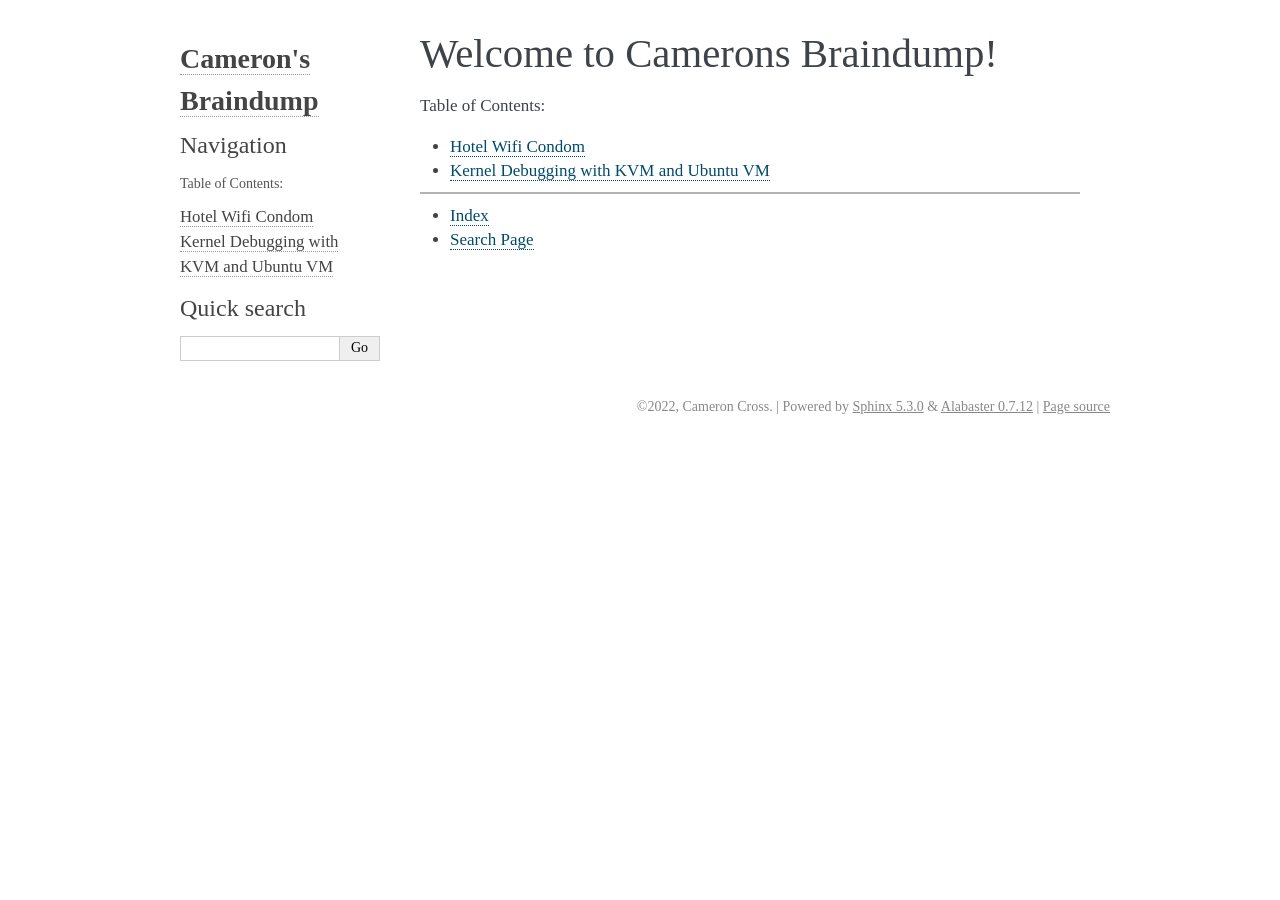
<file: index.html>
<!DOCTYPE html>

<html lang="en">
  <head>
    <meta charset="utf-8" />
    <meta name="viewport" content="width=device-width, initial-scale=1.0" /><meta name="generator" content="Docutils 0.19: https://docutils.sourceforge.io/" />

    <title>Welcome to Camerons Braindump! &#8212; Cameron&#39;s Braindump 1.0 documentation</title>
    <link rel="stylesheet" type="text/css" href="_static/pygments.css" />
    <link rel="stylesheet" type="text/css" href="_static/alabaster.css" />
    <script data-url_root="./" id="documentation_options" src="_static/documentation_options.js"></script>
    <script src="_static/jquery.js"></script>
    <script src="_static/underscore.js"></script>
    <script src="_static/_sphinx_javascript_frameworks_compat.js"></script>
    <script src="_static/doctools.js"></script>
    <script src="_static/sphinx_highlight.js"></script>
    <link rel="index" title="Index" href="genindex.html" />
    <link rel="search" title="Search" href="search.html" />
    <link rel="next" title="Hotel Wifi Condom" href="wifi-condom.html" />
   
  <link rel="stylesheet" href="_static/custom.css" type="text/css" />
  
  
  <meta name="viewport" content="width=device-width, initial-scale=0.9, maximum-scale=0.9" />

  </head><body>
  

    <div class="document">
      <div class="documentwrapper">
        <div class="bodywrapper">
          

          <div class="body" role="main">
            
  <section id="welcome-to-camerons-braindump">
<h1>Welcome to Camerons Braindump!<a class="headerlink" href="#welcome-to-camerons-braindump" title="Permalink to this heading">¶</a></h1>
<div class="toctree-wrapper compound">
<p class="caption" role="heading"><span class="caption-text">Table of Contents:</span></p>
<ul>
<li class="toctree-l1"><a class="reference internal" href="wifi-condom.html">Hotel Wifi Condom</a></li>
<li class="toctree-l1"><a class="reference internal" href="kernel-debugging.html">Kernel Debugging with KVM and Ubuntu VM</a></li>
</ul>
</div>
<hr class="docutils" />
<ul class="simple">
<li><p><a class="reference internal" href="genindex.html"><span class="std std-ref">Index</span></a></p></li>
<li><p><a class="reference internal" href="search.html"><span class="std std-ref">Search Page</span></a></p></li>
</ul>
</section>


          </div>
          
        </div>
      </div>
      <div class="sphinxsidebar" role="navigation" aria-label="main navigation">
        <div class="sphinxsidebarwrapper">
<h1 class="logo"><a href="#">Cameron's Braindump</a></h1>








<h3>Navigation</h3>
<p class="caption" role="heading"><span class="caption-text">Table of Contents:</span></p>
<ul>
<li class="toctree-l1"><a class="reference internal" href="wifi-condom.html">Hotel Wifi Condom</a></li>
<li class="toctree-l1"><a class="reference internal" href="kernel-debugging.html">Kernel Debugging with KVM and Ubuntu VM</a></li>
</ul>

<div class="relations">
<h3>Related Topics</h3>
<ul>
  <li><a href="#">Documentation overview</a><ul>
      <li>Next: <a href="wifi-condom.html" title="next chapter">Hotel Wifi Condom</a></li>
  </ul></li>
</ul>
</div>
<div id="searchbox" style="display: none" role="search">
  <h3 id="searchlabel">Quick search</h3>
    <div class="searchformwrapper">
    <form class="search" action="search.html" method="get">
      <input type="text" name="q" aria-labelledby="searchlabel" autocomplete="off" autocorrect="off" autocapitalize="off" spellcheck="false"/>
      <input type="submit" value="Go" />
    </form>
    </div>
</div>
<script>document.getElementById('searchbox').style.display = "block"</script>








        </div>
      </div>
      <div class="clearer"></div>
    </div>
    <div class="footer">
      &copy;2022, Cameron Cross.
      
      |
      Powered by <a href="http://sphinx-doc.org/">Sphinx 5.3.0</a>
      &amp; <a href="https://github.com/bitprophet/alabaster">Alabaster 0.7.12</a>
      
      |
      <a href="_sources/index.rst.txt"
          rel="nofollow">Page source</a>
    </div>

    

    
  </body>
</html>
</file>
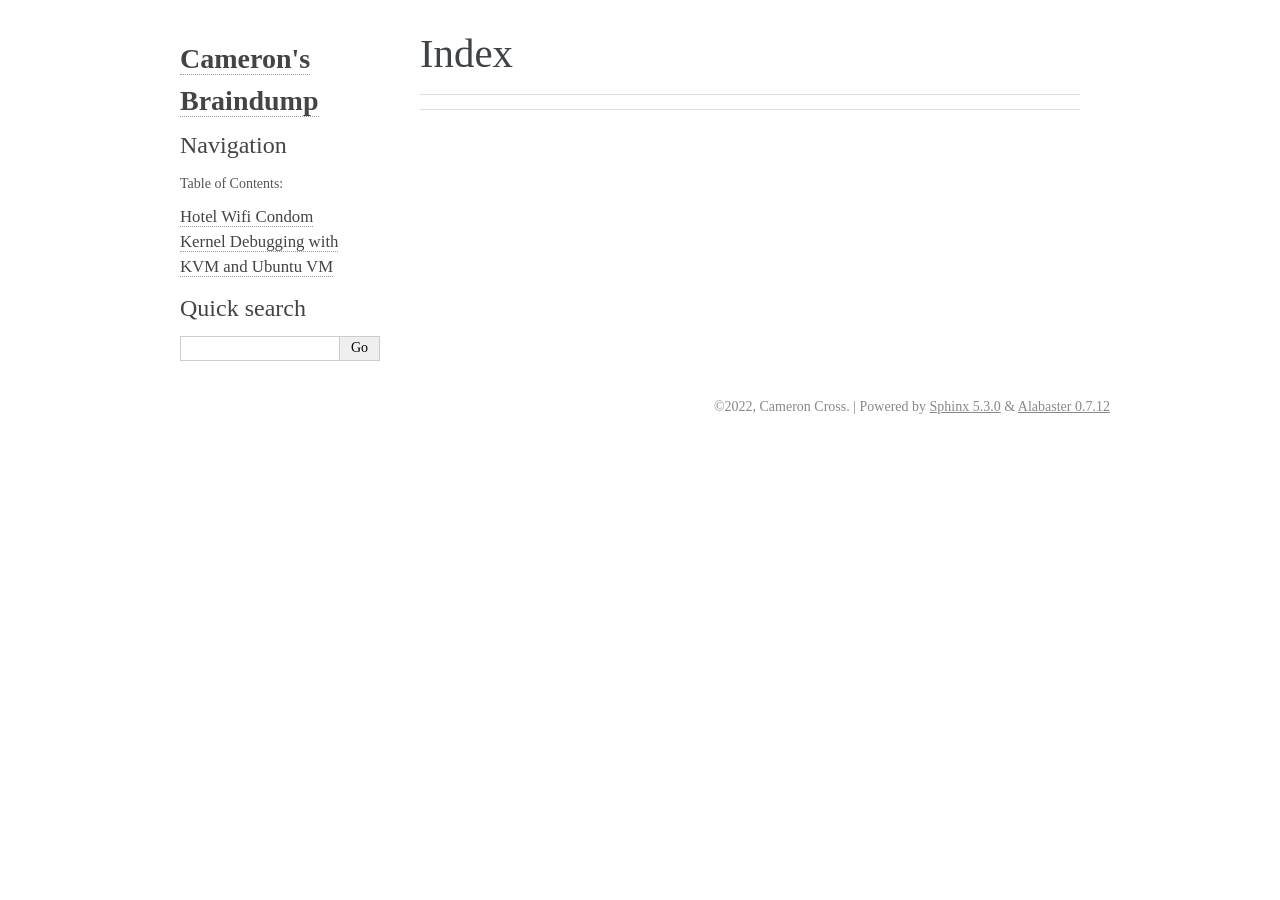
<file: genindex.html>
<!DOCTYPE html>

<html lang="en">
  <head>
    <meta charset="utf-8" />
    <meta name="viewport" content="width=device-width, initial-scale=1.0" />
    <title>Index &#8212; Cameron&#39;s Braindump 1.0 documentation</title>
    <link rel="stylesheet" type="text/css" href="_static/pygments.css" />
    <link rel="stylesheet" type="text/css" href="_static/alabaster.css" />
    <script data-url_root="./" id="documentation_options" src="_static/documentation_options.js"></script>
    <script src="_static/jquery.js"></script>
    <script src="_static/underscore.js"></script>
    <script src="_static/_sphinx_javascript_frameworks_compat.js"></script>
    <script src="_static/doctools.js"></script>
    <script src="_static/sphinx_highlight.js"></script>
    <link rel="index" title="Index" href="#" />
    <link rel="search" title="Search" href="search.html" />
   
  <link rel="stylesheet" href="_static/custom.css" type="text/css" />
  
  
  <meta name="viewport" content="width=device-width, initial-scale=0.9, maximum-scale=0.9" />

  </head><body>
  

    <div class="document">
      <div class="documentwrapper">
        <div class="bodywrapper">
          

          <div class="body" role="main">
            

<h1 id="index">Index</h1>

<div class="genindex-jumpbox">
 
</div>


          </div>
          
        </div>
      </div>
      <div class="sphinxsidebar" role="navigation" aria-label="main navigation">
        <div class="sphinxsidebarwrapper">
<h1 class="logo"><a href="index.html">Cameron's Braindump</a></h1>








<h3>Navigation</h3>
<p class="caption" role="heading"><span class="caption-text">Table of Contents:</span></p>
<ul>
<li class="toctree-l1"><a class="reference internal" href="wifi-condom.html">Hotel Wifi Condom</a></li>
<li class="toctree-l1"><a class="reference internal" href="kernel-debugging.html">Kernel Debugging with KVM and Ubuntu VM</a></li>
</ul>

<div class="relations">
<h3>Related Topics</h3>
<ul>
  <li><a href="index.html">Documentation overview</a><ul>
  </ul></li>
</ul>
</div>
<div id="searchbox" style="display: none" role="search">
  <h3 id="searchlabel">Quick search</h3>
    <div class="searchformwrapper">
    <form class="search" action="search.html" method="get">
      <input type="text" name="q" aria-labelledby="searchlabel" autocomplete="off" autocorrect="off" autocapitalize="off" spellcheck="false"/>
      <input type="submit" value="Go" />
    </form>
    </div>
</div>
<script>document.getElementById('searchbox').style.display = "block"</script>








        </div>
      </div>
      <div class="clearer"></div>
    </div>
    <div class="footer">
      &copy;2022, Cameron Cross.
      
      |
      Powered by <a href="http://sphinx-doc.org/">Sphinx 5.3.0</a>
      &amp; <a href="https://github.com/bitprophet/alabaster">Alabaster 0.7.12</a>
      
    </div>

    

    
  </body>
</html>
</file>
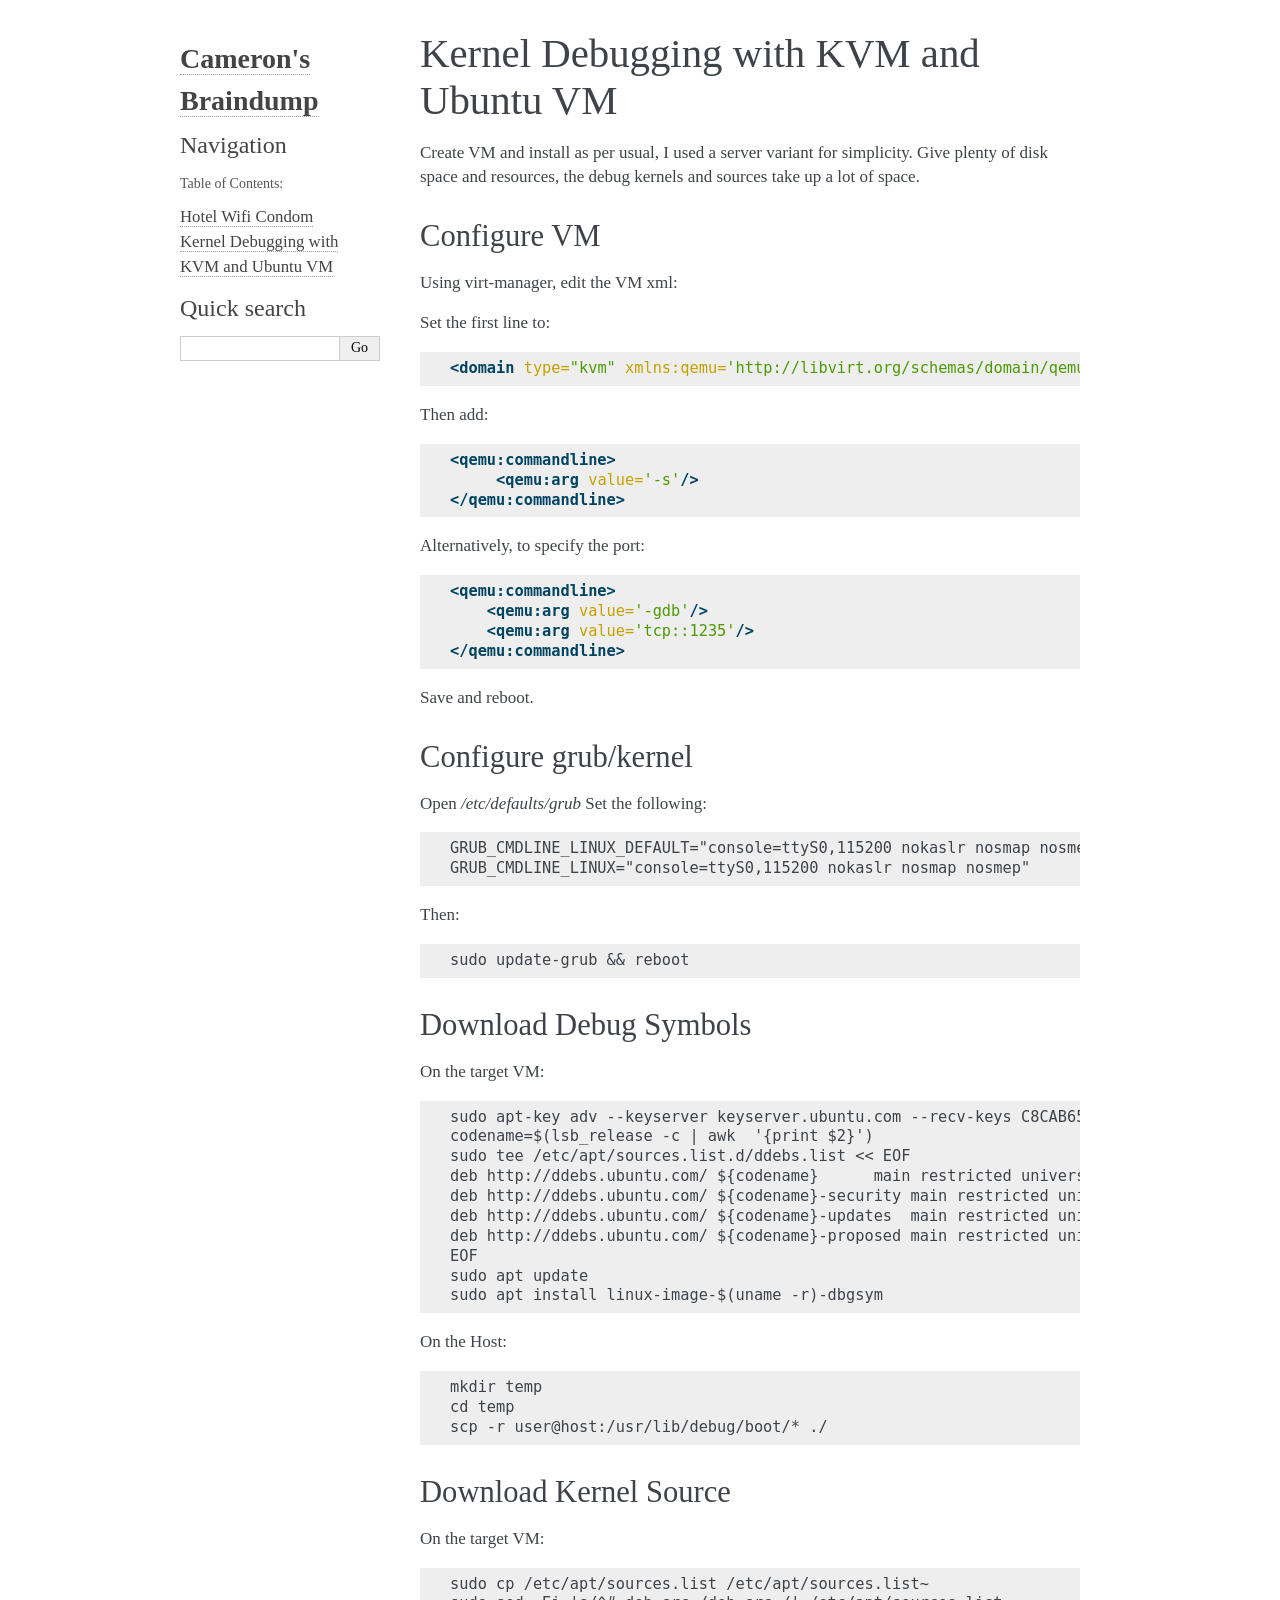
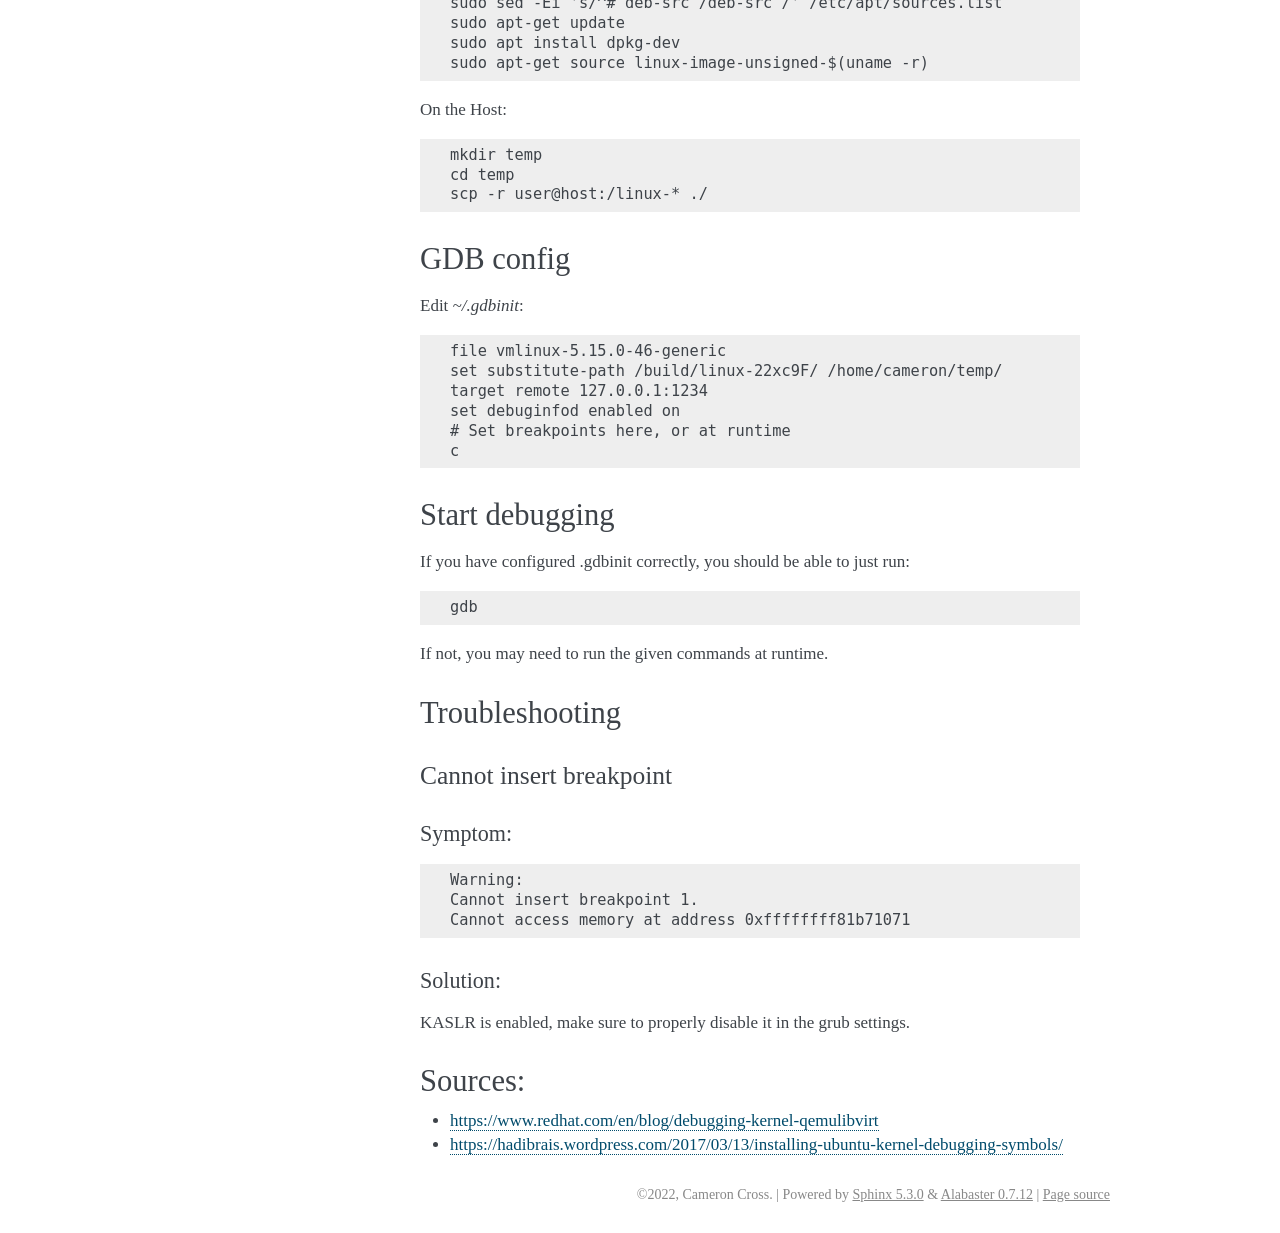
<file: kernel-debugging.html>
<!DOCTYPE html>

<html lang="en">
  <head>
    <meta charset="utf-8" />
    <meta name="viewport" content="width=device-width, initial-scale=1.0" /><meta name="generator" content="Docutils 0.19: https://docutils.sourceforge.io/" />

    <title>Kernel Debugging with KVM and Ubuntu VM &#8212; Cameron&#39;s Braindump 1.0 documentation</title>
    <link rel="stylesheet" type="text/css" href="_static/pygments.css" />
    <link rel="stylesheet" type="text/css" href="_static/alabaster.css" />
    <script data-url_root="./" id="documentation_options" src="_static/documentation_options.js"></script>
    <script src="_static/jquery.js"></script>
    <script src="_static/underscore.js"></script>
    <script src="_static/_sphinx_javascript_frameworks_compat.js"></script>
    <script src="_static/doctools.js"></script>
    <script src="_static/sphinx_highlight.js"></script>
    <link rel="index" title="Index" href="genindex.html" />
    <link rel="search" title="Search" href="search.html" />
    <link rel="prev" title="Hotel Wifi Condom" href="wifi-condom.html" />
   
  <link rel="stylesheet" href="_static/custom.css" type="text/css" />
  
  
  <meta name="viewport" content="width=device-width, initial-scale=0.9, maximum-scale=0.9" />

  </head><body>
  

    <div class="document">
      <div class="documentwrapper">
        <div class="bodywrapper">
          

          <div class="body" role="main">
            
  <section id="kernel-debugging-with-kvm-and-ubuntu-vm">
<h1>Kernel Debugging with KVM and Ubuntu VM<a class="headerlink" href="#kernel-debugging-with-kvm-and-ubuntu-vm" title="Permalink to this heading">¶</a></h1>
<p>Create VM and install as per usual, I used a server variant for simplicity.
Give plenty of disk space and resources, the debug kernels and sources take up a lot of space.</p>
<section id="configure-vm">
<h2>Configure VM<a class="headerlink" href="#configure-vm" title="Permalink to this heading">¶</a></h2>
<p>Using virt-manager, edit the VM xml:</p>
<p>Set the first line to:</p>
<div class="highlight-xml notranslate"><div class="highlight"><pre><span></span><span class="nt">&lt;domain</span> <span class="na">type=</span><span class="s">&quot;kvm&quot;</span> <span class="na">xmlns:qemu=</span><span class="s">&#39;http://libvirt.org/schemas/domain/qemu/1.0&#39;</span><span class="nt">&gt;</span>
</pre></div>
</div>
<p>Then add:</p>
<div class="highlight-xml notranslate"><div class="highlight"><pre><span></span><span class="nt">&lt;qemu:commandline&gt;</span>
     <span class="nt">&lt;qemu:arg</span> <span class="na">value=</span><span class="s">&#39;-s&#39;</span><span class="nt">/&gt;</span>
<span class="nt">&lt;/qemu:commandline&gt;</span>
</pre></div>
</div>
<p>Alternatively, to specify the port:</p>
<div class="highlight-xml notranslate"><div class="highlight"><pre><span></span><span class="nt">&lt;qemu:commandline&gt;</span>
    <span class="nt">&lt;qemu:arg</span> <span class="na">value=</span><span class="s">&#39;-gdb&#39;</span><span class="nt">/&gt;</span>
    <span class="nt">&lt;qemu:arg</span> <span class="na">value=</span><span class="s">&#39;tcp::1235&#39;</span><span class="nt">/&gt;</span>
<span class="nt">&lt;/qemu:commandline&gt;</span>
</pre></div>
</div>
<p>Save and reboot.</p>
</section>
<section id="configure-grub-kernel">
<h2>Configure grub/kernel<a class="headerlink" href="#configure-grub-kernel" title="Permalink to this heading">¶</a></h2>
<p>Open <cite>/etc/defaults/grub</cite>
Set the following:</p>
<div class="highlight-none notranslate"><div class="highlight"><pre><span></span>GRUB_CMDLINE_LINUX_DEFAULT=&quot;console=ttyS0,115200 nokaslr nosmap nosmep&quot;
GRUB_CMDLINE_LINUX=&quot;console=ttyS0,115200 nokaslr nosmap nosmep&quot;
</pre></div>
</div>
<p>Then:</p>
<div class="highlight-none notranslate"><div class="highlight"><pre><span></span>sudo update-grub &amp;&amp; reboot
</pre></div>
</div>
</section>
<section id="download-debug-symbols">
<h2>Download Debug Symbols<a class="headerlink" href="#download-debug-symbols" title="Permalink to this heading">¶</a></h2>
<p>On the target VM:</p>
<div class="highlight-none notranslate"><div class="highlight"><pre><span></span>sudo apt-key adv --keyserver keyserver.ubuntu.com --recv-keys C8CAB6595FDFF622
codename=$(lsb_release -c | awk  &#39;{print $2}&#39;)
sudo tee /etc/apt/sources.list.d/ddebs.list &lt;&lt; EOF
deb http://ddebs.ubuntu.com/ ${codename}      main restricted universe multiverse
deb http://ddebs.ubuntu.com/ ${codename}-security main restricted universe multiverse
deb http://ddebs.ubuntu.com/ ${codename}-updates  main restricted universe multiverse
deb http://ddebs.ubuntu.com/ ${codename}-proposed main restricted universe multiverse
EOF
sudo apt update
sudo apt install linux-image-$(uname -r)-dbgsym
</pre></div>
</div>
<p>On the Host:</p>
<div class="highlight-none notranslate"><div class="highlight"><pre><span></span>mkdir temp
cd temp
scp -r user@host:/usr/lib/debug/boot/* ./
</pre></div>
</div>
</section>
<section id="download-kernel-source">
<h2>Download Kernel Source<a class="headerlink" href="#download-kernel-source" title="Permalink to this heading">¶</a></h2>
<p>On the target VM:</p>
<div class="highlight-none notranslate"><div class="highlight"><pre><span></span>sudo cp /etc/apt/sources.list /etc/apt/sources.list~
sudo sed -Ei &#39;s/^# deb-src /deb-src /&#39; /etc/apt/sources.list
sudo apt-get update
sudo apt install dpkg-dev
sudo apt-get source linux-image-unsigned-$(uname -r)
</pre></div>
</div>
<p>On the Host:</p>
<div class="highlight-none notranslate"><div class="highlight"><pre><span></span>mkdir temp
cd temp
scp -r user@host:/linux-* ./
</pre></div>
</div>
</section>
<section id="gdb-config">
<h2>GDB config<a class="headerlink" href="#gdb-config" title="Permalink to this heading">¶</a></h2>
<p>Edit <cite>~/.gdbinit</cite>:</p>
<div class="highlight-none notranslate"><div class="highlight"><pre><span></span>file vmlinux-5.15.0-46-generic
set substitute-path /build/linux-22xc9F/ /home/cameron/temp/
target remote 127.0.0.1:1234
set debuginfod enabled on
# Set breakpoints here, or at runtime
c
</pre></div>
</div>
</section>
<section id="start-debugging">
<h2>Start debugging<a class="headerlink" href="#start-debugging" title="Permalink to this heading">¶</a></h2>
<p>If you have configured .gdbinit correctly, you should be able to just run:</p>
<div class="highlight-none notranslate"><div class="highlight"><pre><span></span>gdb
</pre></div>
</div>
<p>If not, you may need to run the given commands at runtime.</p>
</section>
<section id="troubleshooting">
<h2>Troubleshooting<a class="headerlink" href="#troubleshooting" title="Permalink to this heading">¶</a></h2>
<section id="cannot-insert-breakpoint">
<h3>Cannot insert breakpoint<a class="headerlink" href="#cannot-insert-breakpoint" title="Permalink to this heading">¶</a></h3>
<section id="symptom">
<h4>Symptom:<a class="headerlink" href="#symptom" title="Permalink to this heading">¶</a></h4>
<div class="highlight-none notranslate"><div class="highlight"><pre><span></span>Warning:
Cannot insert breakpoint 1.
Cannot access memory at address 0xffffffff81b71071
</pre></div>
</div>
</section>
<section id="solution">
<h4>Solution:<a class="headerlink" href="#solution" title="Permalink to this heading">¶</a></h4>
<p>KASLR is enabled, make sure to properly disable it in the grub settings.</p>
</section>
</section>
</section>
<section id="sources">
<h2>Sources:<a class="headerlink" href="#sources" title="Permalink to this heading">¶</a></h2>
<ul class="simple">
<li><p><a class="reference external" href="https://www.redhat.com/en/blog/debugging-kernel-qemulibvirt">https://www.redhat.com/en/blog/debugging-kernel-qemulibvirt</a></p></li>
<li><p><a class="reference external" href="https://hadibrais.wordpress.com/2017/03/13/installing-ubuntu-kernel-debugging-symbols/">https://hadibrais.wordpress.com/2017/03/13/installing-ubuntu-kernel-debugging-symbols/</a></p></li>
</ul>
</section>
</section>


          </div>
          
        </div>
      </div>
      <div class="sphinxsidebar" role="navigation" aria-label="main navigation">
        <div class="sphinxsidebarwrapper">
<h1 class="logo"><a href="index.html">Cameron's Braindump</a></h1>








<h3>Navigation</h3>
<p class="caption" role="heading"><span class="caption-text">Table of Contents:</span></p>
<ul class="current">
<li class="toctree-l1"><a class="reference internal" href="wifi-condom.html">Hotel Wifi Condom</a></li>
<li class="toctree-l1 current"><a class="current reference internal" href="#">Kernel Debugging with KVM and Ubuntu VM</a></li>
</ul>

<div class="relations">
<h3>Related Topics</h3>
<ul>
  <li><a href="index.html">Documentation overview</a><ul>
      <li>Previous: <a href="wifi-condom.html" title="previous chapter">Hotel Wifi Condom</a></li>
  </ul></li>
</ul>
</div>
<div id="searchbox" style="display: none" role="search">
  <h3 id="searchlabel">Quick search</h3>
    <div class="searchformwrapper">
    <form class="search" action="search.html" method="get">
      <input type="text" name="q" aria-labelledby="searchlabel" autocomplete="off" autocorrect="off" autocapitalize="off" spellcheck="false"/>
      <input type="submit" value="Go" />
    </form>
    </div>
</div>
<script>document.getElementById('searchbox').style.display = "block"</script>








        </div>
      </div>
      <div class="clearer"></div>
    </div>
    <div class="footer">
      &copy;2022, Cameron Cross.
      
      |
      Powered by <a href="http://sphinx-doc.org/">Sphinx 5.3.0</a>
      &amp; <a href="https://github.com/bitprophet/alabaster">Alabaster 0.7.12</a>
      
      |
      <a href="_sources/kernel-debugging.rst.txt"
          rel="nofollow">Page source</a>
    </div>

    

    
  </body>
</html>
</file>
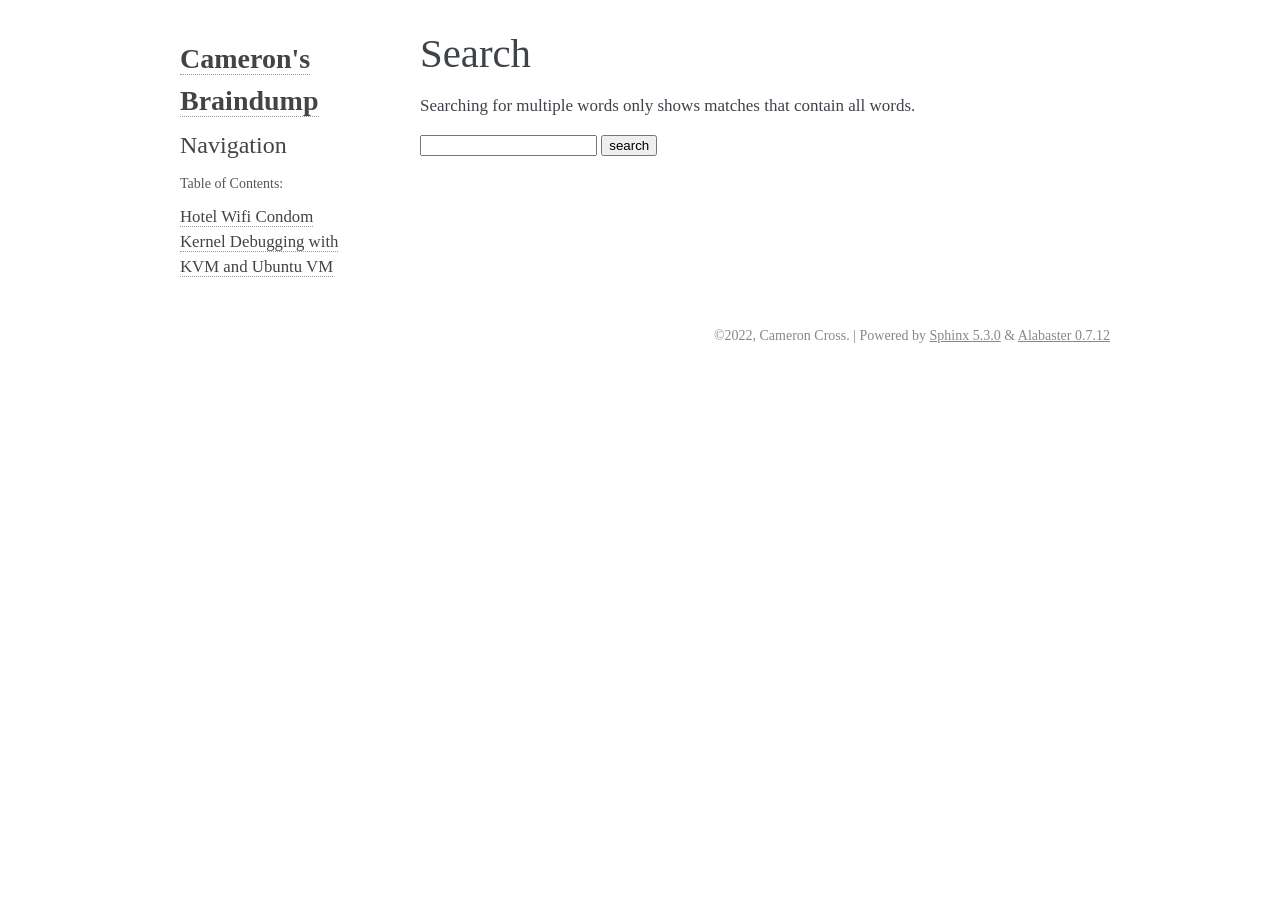
<file: search.html>
<!DOCTYPE html>

<html lang="en">
  <head>
    <meta charset="utf-8" />
    <meta name="viewport" content="width=device-width, initial-scale=1.0" />
    <title>Search &#8212; Cameron&#39;s Braindump 1.0 documentation</title>
    <link rel="stylesheet" type="text/css" href="_static/pygments.css" />
    <link rel="stylesheet" type="text/css" href="_static/alabaster.css" />
    
    <script data-url_root="./" id="documentation_options" src="_static/documentation_options.js"></script>
    <script src="_static/jquery.js"></script>
    <script src="_static/underscore.js"></script>
    <script src="_static/_sphinx_javascript_frameworks_compat.js"></script>
    <script src="_static/doctools.js"></script>
    <script src="_static/sphinx_highlight.js"></script>
    <script src="_static/searchtools.js"></script>
    <script src="_static/language_data.js"></script>
    <link rel="index" title="Index" href="genindex.html" />
    <link rel="search" title="Search" href="#" />
  <script src="searchindex.js" defer></script>
  
   
  <link rel="stylesheet" href="_static/custom.css" type="text/css" />
  
  
  <meta name="viewport" content="width=device-width, initial-scale=0.9, maximum-scale=0.9" />


  </head><body>
  

    <div class="document">
      <div class="documentwrapper">
        <div class="bodywrapper">
          

          <div class="body" role="main">
            
  <h1 id="search-documentation">Search</h1>
  
  <noscript>
  <div class="admonition warning">
  <p>
    Please activate JavaScript to enable the search
    functionality.
  </p>
  </div>
  </noscript>
  
  
  <p>
    Searching for multiple words only shows matches that contain
    all words.
  </p>
  
  
  <form action="" method="get">
    <input type="text" name="q" aria-labelledby="search-documentation" value="" autocomplete="off" autocorrect="off" autocapitalize="off" spellcheck="false"/>
    <input type="submit" value="search" />
    <span id="search-progress" style="padding-left: 10px"></span>
  </form>
  
  
  
  <div id="search-results">
  
  </div>
  

          </div>
          
        </div>
      </div>
      <div class="sphinxsidebar" role="navigation" aria-label="main navigation">
        <div class="sphinxsidebarwrapper">
<h1 class="logo"><a href="index.html">Cameron's Braindump</a></h1>








<h3>Navigation</h3>
<p class="caption" role="heading"><span class="caption-text">Table of Contents:</span></p>
<ul>
<li class="toctree-l1"><a class="reference internal" href="wifi-condom.html">Hotel Wifi Condom</a></li>
<li class="toctree-l1"><a class="reference internal" href="kernel-debugging.html">Kernel Debugging with KVM and Ubuntu VM</a></li>
</ul>

<div class="relations">
<h3>Related Topics</h3>
<ul>
  <li><a href="index.html">Documentation overview</a><ul>
  </ul></li>
</ul>
</div>








        </div>
      </div>
      <div class="clearer"></div>
    </div>
    <div class="footer">
      &copy;2022, Cameron Cross.
      
      |
      Powered by <a href="http://sphinx-doc.org/">Sphinx 5.3.0</a>
      &amp; <a href="https://github.com/bitprophet/alabaster">Alabaster 0.7.12</a>
      
    </div>

    

    
  </body>
</html>
</file>
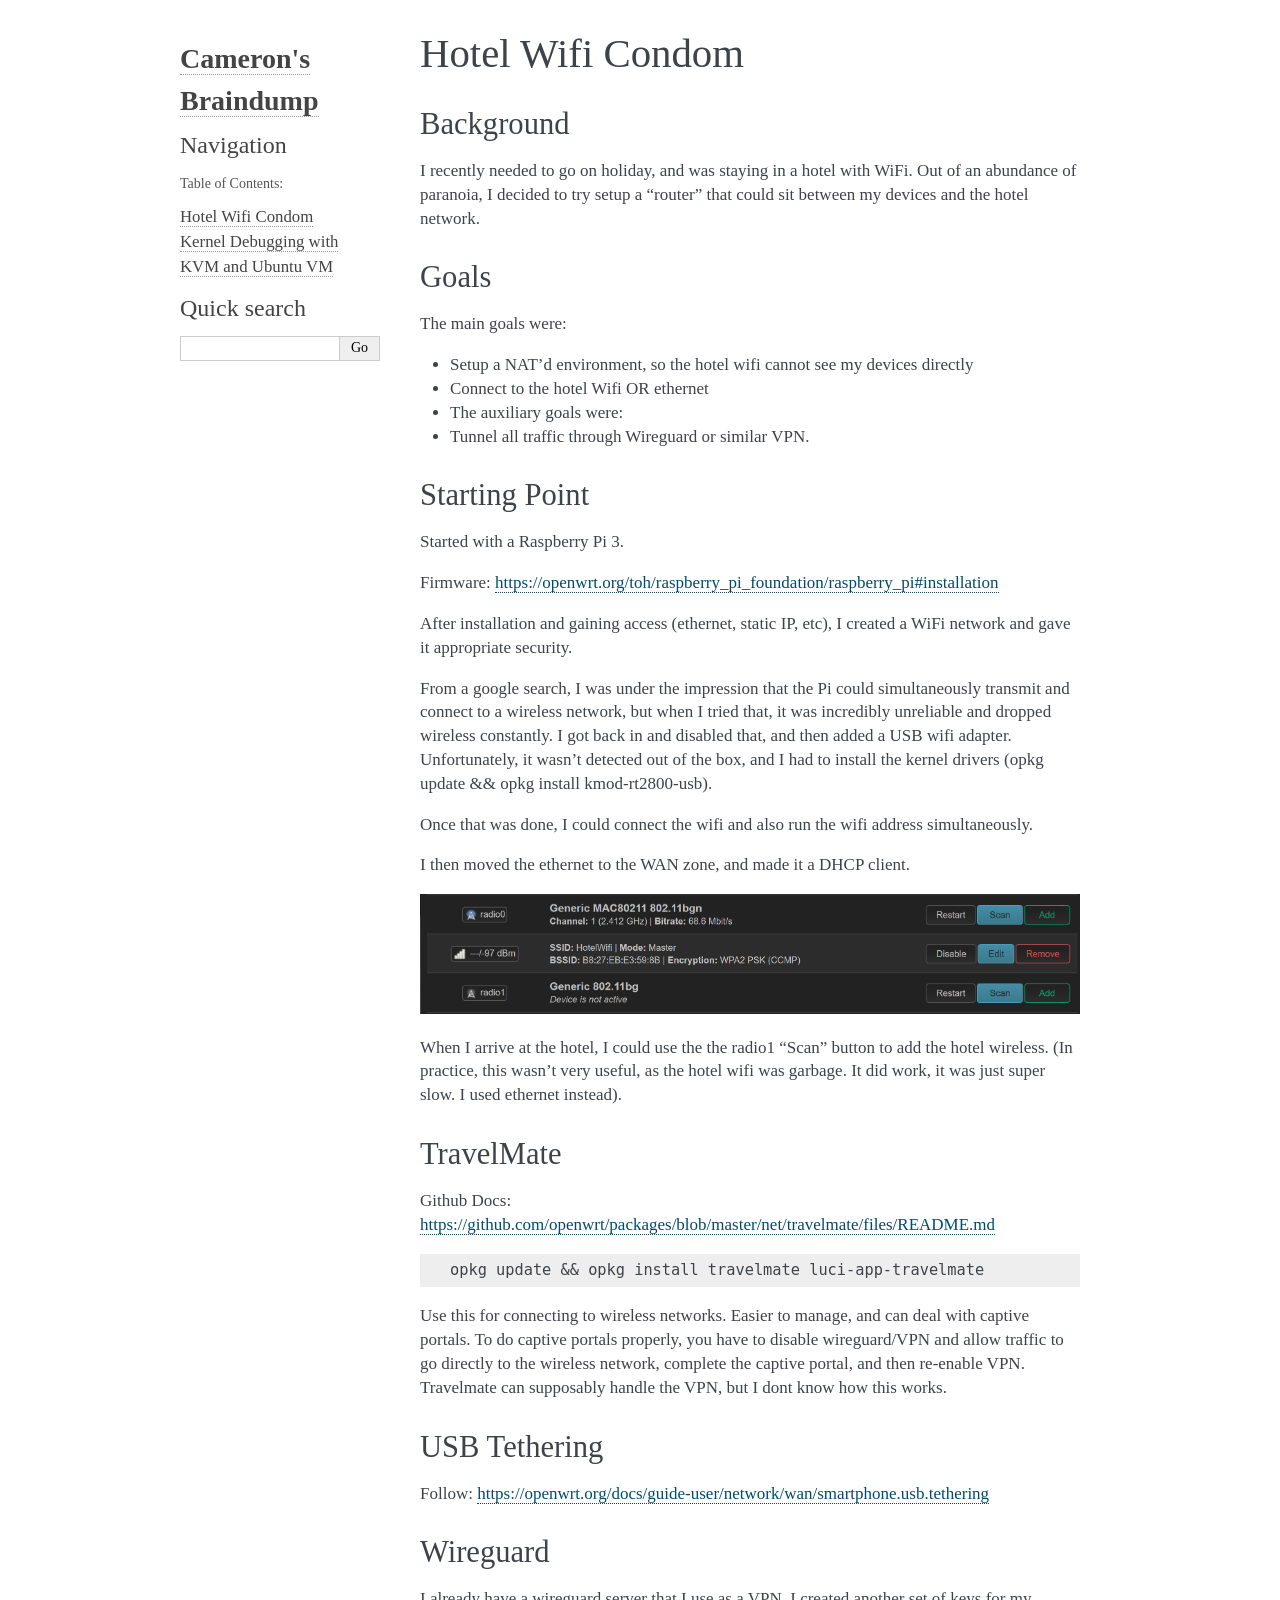
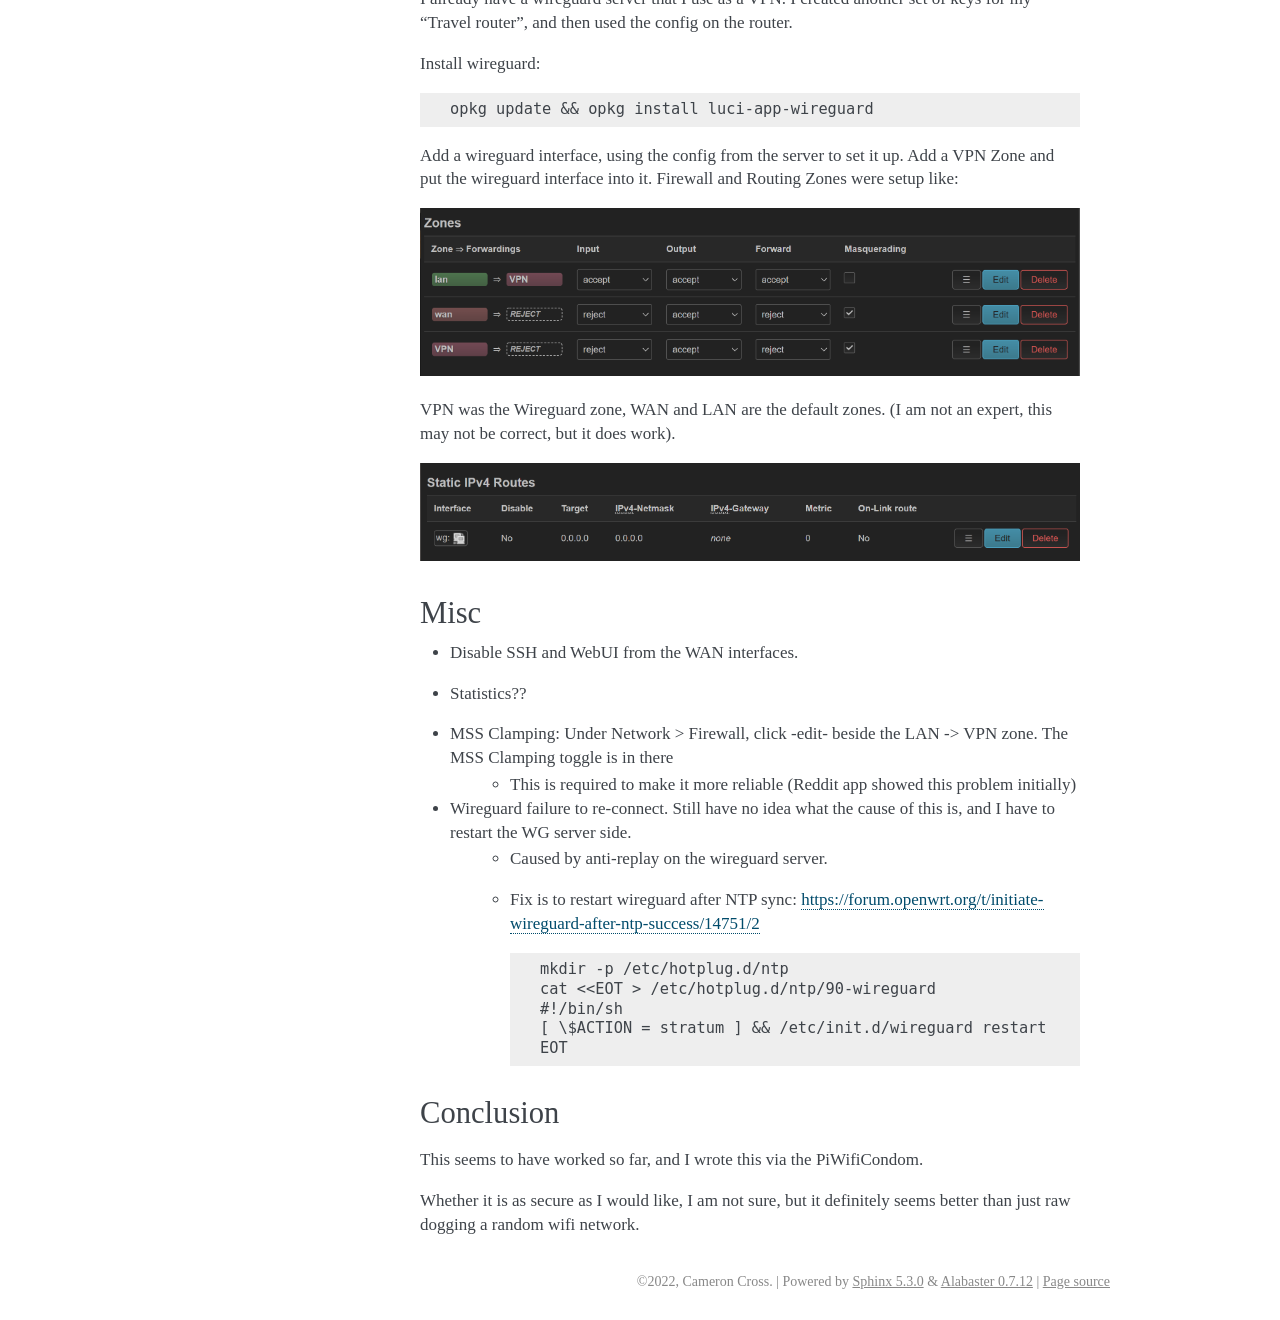
<file: wifi-condom.html>
<!DOCTYPE html>

<html lang="en">
  <head>
    <meta charset="utf-8" />
    <meta name="viewport" content="width=device-width, initial-scale=1.0" /><meta name="generator" content="Docutils 0.19: https://docutils.sourceforge.io/" />

    <title>Hotel Wifi Condom &#8212; Cameron&#39;s Braindump 1.0 documentation</title>
    <link rel="stylesheet" type="text/css" href="_static/pygments.css" />
    <link rel="stylesheet" type="text/css" href="_static/alabaster.css" />
    <script data-url_root="./" id="documentation_options" src="_static/documentation_options.js"></script>
    <script src="_static/jquery.js"></script>
    <script src="_static/underscore.js"></script>
    <script src="_static/_sphinx_javascript_frameworks_compat.js"></script>
    <script src="_static/doctools.js"></script>
    <script src="_static/sphinx_highlight.js"></script>
    <link rel="index" title="Index" href="genindex.html" />
    <link rel="search" title="Search" href="search.html" />
    <link rel="next" title="Kernel Debugging with KVM and Ubuntu VM" href="kernel-debugging.html" />
    <link rel="prev" title="Welcome to Camerons Braindump!" href="index.html" />
   
  <link rel="stylesheet" href="_static/custom.css" type="text/css" />
  
  
  <meta name="viewport" content="width=device-width, initial-scale=0.9, maximum-scale=0.9" />

  </head><body>
  

    <div class="document">
      <div class="documentwrapper">
        <div class="bodywrapper">
          

          <div class="body" role="main">
            
  <section id="hotel-wifi-condom">
<h1>Hotel Wifi Condom<a class="headerlink" href="#hotel-wifi-condom" title="Permalink to this heading">¶</a></h1>
<section id="background">
<h2>Background<a class="headerlink" href="#background" title="Permalink to this heading">¶</a></h2>
<p>I recently needed to go on holiday, and was staying in a hotel with WiFi. Out of an abundance of paranoia, I decided to try setup a “router” that could sit between my devices and the hotel network.</p>
</section>
<section id="goals">
<h2>Goals<a class="headerlink" href="#goals" title="Permalink to this heading">¶</a></h2>
<p>The main goals were:</p>
<ul class="simple">
<li><p>Setup a NAT’d environment, so the hotel wifi cannot see my devices directly</p></li>
<li><p>Connect to the hotel Wifi OR ethernet</p></li>
<li><p>The auxiliary goals were:</p></li>
<li><p>Tunnel all traffic through Wireguard or similar VPN.</p></li>
</ul>
</section>
<section id="starting-point">
<h2>Starting Point<a class="headerlink" href="#starting-point" title="Permalink to this heading">¶</a></h2>
<p>Started with a Raspberry Pi 3.</p>
<p>Firmware: <a class="reference external" href="https://openwrt.org/toh/raspberry_pi_foundation/raspberry_pi#installation">https://openwrt.org/toh/raspberry_pi_foundation/raspberry_pi#installation</a></p>
<p>After installation and gaining access (ethernet, static IP, etc), I created a WiFi network and gave it appropriate security.</p>
<p>From a google search, I was under the impression that the Pi could simultaneously transmit and connect to a wireless network,
but when I tried that, it was incredibly unreliable and dropped wireless constantly. I got back in and disabled that, and then added a USB wifi adapter.
Unfortunately, it wasn’t detected out of the box, and I had to install the kernel drivers (opkg update &amp;&amp; opkg install kmod-rt2800-usb).</p>
<p>Once that was done, I could connect the wifi and also run the wifi address simultaneously.</p>
<p>I then moved the ethernet to the WAN zone, and made it a DHCP client.</p>
<img alt="_images/WifiNetwork.PNG" src="_images/WifiNetwork.PNG" />
<p>When I arrive at the hotel, I could use the the radio1 “Scan” button to add the hotel wireless. (In practice, this wasn’t very useful, as the hotel wifi was garbage. It did work, it was just super slow. I used ethernet instead).</p>
</section>
<section id="travelmate">
<h2>TravelMate<a class="headerlink" href="#travelmate" title="Permalink to this heading">¶</a></h2>
<p>Github Docs: <a class="reference external" href="https://github.com/openwrt/packages/blob/master/net/travelmate/files/README.md">https://github.com/openwrt/packages/blob/master/net/travelmate/files/README.md</a></p>
<div class="highlight-none notranslate"><div class="highlight"><pre><span></span>opkg update &amp;&amp; opkg install travelmate luci-app-travelmate
</pre></div>
</div>
<p>Use this for connecting to wireless networks. Easier to manage, and can deal with captive portals.
To do captive portals properly, you have to disable wireguard/VPN and allow traffic to go directly to the wireless network, complete the captive portal, and then re-enable VPN. Travelmate can supposably handle the VPN, but I dont know how this works.</p>
</section>
<section id="usb-tethering">
<h2>USB Tethering<a class="headerlink" href="#usb-tethering" title="Permalink to this heading">¶</a></h2>
<p>Follow: <a class="reference external" href="https://openwrt.org/docs/guide-user/network/wan/smartphone.usb.tethering">https://openwrt.org/docs/guide-user/network/wan/smartphone.usb.tethering</a></p>
</section>
<section id="wireguard">
<h2>Wireguard<a class="headerlink" href="#wireguard" title="Permalink to this heading">¶</a></h2>
<p>I already have a wireguard server that I use as a VPN. I created another set of keys for my “Travel router”, and then used the config on the router.</p>
<p>Install wireguard:</p>
<div class="highlight-none notranslate"><div class="highlight"><pre><span></span>opkg update &amp;&amp; opkg install luci-app-wireguard
</pre></div>
</div>
<p>Add a wireguard interface, using the config from the server to set it up. Add a VPN Zone and put the wireguard interface into it.
Firewall and Routing
Zones were setup like:</p>
<img alt="_images/Zones.PNG" src="_images/Zones.PNG" />
<p>VPN was the Wireguard zone, WAN and LAN are the default zones. (I am not an expert, this may not be correct, but it does work).</p>
<img alt="_images/Routes.PNG" src="_images/Routes.PNG" />
</section>
<section id="misc">
<h2>Misc<a class="headerlink" href="#misc" title="Permalink to this heading">¶</a></h2>
<ul>
<li><p>Disable SSH and WebUI from the WAN interfaces.</p></li>
<li><p>Statistics??</p></li>
<li><dl class="simple">
<dt>MSS Clamping: Under Network &gt; Firewall, click -edit- beside the LAN -&gt; VPN zone. The MSS Clamping toggle is in there</dt><dd><ul class="simple">
<li><p>This is required to make it more reliable (Reddit app showed this problem initially)</p></li>
</ul>
</dd>
</dl>
</li>
<li><dl>
<dt>Wireguard failure to re-connect. Still have no idea what the cause of this is, and I have to restart the WG server side.</dt><dd><ul>
<li><p>Caused by anti-replay on the wireguard server.</p></li>
<li><p>Fix is to restart wireguard after NTP sync: <a class="reference external" href="https://forum.openwrt.org/t/initiate-wireguard-after-ntp-success/14751/2">https://forum.openwrt.org/t/initiate-wireguard-after-ntp-success/14751/2</a></p>
<div class="highlight-none notranslate"><div class="highlight"><pre><span></span>mkdir -p /etc/hotplug.d/ntp
cat &lt;&lt;EOT &gt; /etc/hotplug.d/ntp/90-wireguard
#!/bin/sh
[ \$ACTION = stratum ] &amp;&amp; /etc/init.d/wireguard restart
EOT
</pre></div>
</div>
</li>
</ul>
</dd>
</dl>
</li>
</ul>
</section>
<section id="conclusion">
<h2>Conclusion<a class="headerlink" href="#conclusion" title="Permalink to this heading">¶</a></h2>
<p>This seems to have worked so far, and I wrote this via the PiWifiCondom.</p>
<p>Whether it is as secure as I would like, I am not sure, but it definitely seems better than just raw dogging a random wifi network.</p>
</section>
</section>


          </div>
          
        </div>
      </div>
      <div class="sphinxsidebar" role="navigation" aria-label="main navigation">
        <div class="sphinxsidebarwrapper">
<h1 class="logo"><a href="index.html">Cameron's Braindump</a></h1>








<h3>Navigation</h3>
<p class="caption" role="heading"><span class="caption-text">Table of Contents:</span></p>
<ul class="current">
<li class="toctree-l1 current"><a class="current reference internal" href="#">Hotel Wifi Condom</a></li>
<li class="toctree-l1"><a class="reference internal" href="kernel-debugging.html">Kernel Debugging with KVM and Ubuntu VM</a></li>
</ul>

<div class="relations">
<h3>Related Topics</h3>
<ul>
  <li><a href="index.html">Documentation overview</a><ul>
      <li>Previous: <a href="index.html" title="previous chapter">Welcome to Camerons Braindump!</a></li>
      <li>Next: <a href="kernel-debugging.html" title="next chapter">Kernel Debugging with KVM and Ubuntu VM</a></li>
  </ul></li>
</ul>
</div>
<div id="searchbox" style="display: none" role="search">
  <h3 id="searchlabel">Quick search</h3>
    <div class="searchformwrapper">
    <form class="search" action="search.html" method="get">
      <input type="text" name="q" aria-labelledby="searchlabel" autocomplete="off" autocorrect="off" autocapitalize="off" spellcheck="false"/>
      <input type="submit" value="Go" />
    </form>
    </div>
</div>
<script>document.getElementById('searchbox').style.display = "block"</script>








        </div>
      </div>
      <div class="clearer"></div>
    </div>
    <div class="footer">
      &copy;2022, Cameron Cross.
      
      |
      Powered by <a href="http://sphinx-doc.org/">Sphinx 5.3.0</a>
      &amp; <a href="https://github.com/bitprophet/alabaster">Alabaster 0.7.12</a>
      
      |
      <a href="_sources/wifi-condom.rst.txt"
          rel="nofollow">Page source</a>
    </div>

    

    
  </body>
</html>
</file>
<file: _static/pygments.css>
pre { line-height: 125%; }
td.linenos .normal { color: inherit; background-color: transparent; padding-left: 5px; padding-right: 5px; }
span.linenos { color: inherit; background-color: transparent; padding-left: 5px; padding-right: 5px; }
td.linenos .special { color: #000000; background-color: #ffffc0; padding-left: 5px; padding-right: 5px; }
span.linenos.special { color: #000000; background-color: #ffffc0; padding-left: 5px; padding-right: 5px; }
.highlight .hll { background-color: #ffffcc }
.highlight { background: #f8f8f8; }
.highlight .c { color: #8f5902; font-style: italic } /* Comment */
.highlight .err { color: #a40000; border: 1px solid #ef2929 } /* Error */
.highlight .g { color: #000000 } /* Generic */
.highlight .k { color: #004461; font-weight: bold } /* Keyword */
.highlight .l { color: #000000 } /* Literal */
.highlight .n { color: #000000 } /* Name */
.highlight .o { color: #582800 } /* Operator */
.highlight .x { color: #000000 } /* Other */
.highlight .p { color: #000000; font-weight: bold } /* Punctuation */
.highlight .ch { color: #8f5902; font-style: italic } /* Comment.Hashbang */
.highlight .cm { color: #8f5902; font-style: italic } /* Comment.Multiline */
.highlight .cp { color: #8f5902 } /* Comment.Preproc */
.highlight .cpf { color: #8f5902; font-style: italic } /* Comment.PreprocFile */
.highlight .c1 { color: #8f5902; font-style: italic } /* Comment.Single */
.highlight .cs { color: #8f5902; font-style: italic } /* Comment.Special */
.highlight .gd { color: #a40000 } /* Generic.Deleted */
.highlight .ge { color: #000000; font-style: italic } /* Generic.Emph */
.highlight .gr { color: #ef2929 } /* Generic.Error */
.highlight .gh { color: #000080; font-weight: bold } /* Generic.Heading */
.highlight .gi { color: #00A000 } /* Generic.Inserted */
.highlight .go { color: #888888 } /* Generic.Output */
.highlight .gp { color: #745334 } /* Generic.Prompt */
.highlight .gs { color: #000000; font-weight: bold } /* Generic.Strong */
.highlight .gu { color: #800080; font-weight: bold } /* Generic.Subheading */
.highlight .gt { color: #a40000; font-weight: bold } /* Generic.Traceback */
.highlight .kc { color: #004461; font-weight: bold } /* Keyword.Constant */
.highlight .kd { color: #004461; font-weight: bold } /* Keyword.Declaration */
.highlight .kn { color: #004461; font-weight: bold } /* Keyword.Namespace */
.highlight .kp { color: #004461; font-weight: bold } /* Keyword.Pseudo */
.highlight .kr { color: #004461; font-weight: bold } /* Keyword.Reserved */
.highlight .kt { color: #004461; font-weight: bold } /* Keyword.Type */
.highlight .ld { color: #000000 } /* Literal.Date */
.highlight .m { color: #990000 } /* Literal.Number */
.highlight .s { color: #4e9a06 } /* Literal.String */
.highlight .na { color: #c4a000 } /* Name.Attribute */
.highlight .nb { color: #004461 } /* Name.Builtin */
.highlight .nc { color: #000000 } /* Name.Class */
.highlight .no { color: #000000 } /* Name.Constant */
.highlight .nd { color: #888888 } /* Name.Decorator */
.highlight .ni { color: #ce5c00 } /* Name.Entity */
.highlight .ne { color: #cc0000; font-weight: bold } /* Name.Exception */
.highlight .nf { color: #000000 } /* Name.Function */
.highlight .nl { color: #f57900 } /* Name.Label */
.highlight .nn { color: #000000 } /* Name.Namespace */
.highlight .nx { color: #000000 } /* Name.Other */
.highlight .py { color: #000000 } /* Name.Property */
.highlight .nt { color: #004461; font-weight: bold } /* Name.Tag */
.highlight .nv { color: #000000 } /* Name.Variable */
.highlight .ow { color: #004461; font-weight: bold } /* Operator.Word */
.highlight .pm { color: #000000; font-weight: bold } /* Punctuation.Marker */
.highlight .w { color: #f8f8f8; text-decoration: underline } /* Text.Whitespace */
.highlight .mb { color: #990000 } /* Literal.Number.Bin */
.highlight .mf { color: #990000 } /* Literal.Number.Float */
.highlight .mh { color: #990000 } /* Literal.Number.Hex */
.highlight .mi { color: #990000 } /* Literal.Number.Integer */
.highlight .mo { color: #990000 } /* Literal.Number.Oct */
.highlight .sa { color: #4e9a06 } /* Literal.String.Affix */
.highlight .sb { color: #4e9a06 } /* Literal.String.Backtick */
.highlight .sc { color: #4e9a06 } /* Literal.String.Char */
.highlight .dl { color: #4e9a06 } /* Literal.String.Delimiter */
.highlight .sd { color: #8f5902; font-style: italic } /* Literal.String.Doc */
.highlight .s2 { color: #4e9a06 } /* Literal.String.Double */
.highlight .se { color: #4e9a06 } /* Literal.String.Escape */
.highlight .sh { color: #4e9a06 } /* Literal.String.Heredoc */
.highlight .si { color: #4e9a06 } /* Literal.String.Interpol */
.highlight .sx { color: #4e9a06 } /* Literal.String.Other */
.highlight .sr { color: #4e9a06 } /* Literal.String.Regex */
.highlight .s1 { color: #4e9a06 } /* Literal.String.Single */
.highlight .ss { color: #4e9a06 } /* Literal.String.Symbol */
.highlight .bp { color: #3465a4 } /* Name.Builtin.Pseudo */
.highlight .fm { color: #000000 } /* Name.Function.Magic */
.highlight .vc { color: #000000 } /* Name.Variable.Class */
.highlight .vg { color: #000000 } /* Name.Variable.Global */
.highlight .vi { color: #000000 } /* Name.Variable.Instance */
.highlight .vm { color: #000000 } /* Name.Variable.Magic */
.highlight .il { color: #990000 } /* Literal.Number.Integer.Long */
</file>
<file: _static/alabaster.css>
@import url("basic.css");

/* -- page layout ----------------------------------------------------------- */

body {
    font-family: Georgia, serif;
    font-size: 17px;
    background-color: #fff;
    color: #000;
    margin: 0;
    padding: 0;
}


div.document {
    width: 940px;
    margin: 30px auto 0 auto;
}

div.documentwrapper {
    float: left;
    width: 100%;
}

div.bodywrapper {
    margin: 0 0 0 220px;
}

div.sphinxsidebar {
    width: 220px;
    font-size: 14px;
    line-height: 1.5;
}

hr {
    border: 1px solid #B1B4B6;
}

div.body {
    background-color: #fff;
    color: #3E4349;
    padding: 0 30px 0 30px;
}

div.body > .section {
    text-align: left;
}

div.footer {
    width: 940px;
    margin: 20px auto 30px auto;
    font-size: 14px;
    color: #888;
    text-align: right;
}

div.footer a {
    color: #888;
}

p.caption {
    font-family: inherit;
    font-size: inherit;
}


div.relations {
    display: none;
}


div.sphinxsidebar a {
    color: #444;
    text-decoration: none;
    border-bottom: 1px dotted #999;
}

div.sphinxsidebar a:hover {
    border-bottom: 1px solid #999;
}

div.sphinxsidebarwrapper {
    padding: 18px 10px;
}

div.sphinxsidebarwrapper p.logo {
    padding: 0;
    margin: -10px 0 0 0px;
    text-align: center;
}

div.sphinxsidebarwrapper h1.logo {
    margin-top: -10px;
    text-align: center;
    margin-bottom: 5px;
    text-align: left;
}

div.sphinxsidebarwrapper h1.logo-name {
    margin-top: 0px;
}

div.sphinxsidebarwrapper p.blurb {
    margin-top: 0;
    font-style: normal;
}

div.sphinxsidebar h3,
div.sphinxsidebar h4 {
    font-family: Georgia, serif;
    color: #444;
    font-size: 24px;
    font-weight: normal;
    margin: 0 0 5px 0;
    padding: 0;
}

div.sphinxsidebar h4 {
    font-size: 20px;
}

div.sphinxsidebar h3 a {
    color: #444;
}

div.sphinxsidebar p.logo a,
div.sphinxsidebar h3 a,
div.sphinxsidebar p.logo a:hover,
div.sphinxsidebar h3 a:hover {
    border: none;
}

div.sphinxsidebar p {
    color: #555;
    margin: 10px 0;
}

div.sphinxsidebar ul {
    margin: 10px 0;
    padding: 0;
    color: #000;
}

div.sphinxsidebar ul li.toctree-l1 > a {
    font-size: 120%;
}

div.sphinxsidebar ul li.toctree-l2 > a {
    font-size: 110%;
}

div.sphinxsidebar input {
    border: 1px solid #CCC;
    font-family: Georgia, serif;
    font-size: 1em;
}

div.sphinxsidebar hr {
    border: none;
    height: 1px;
    color: #AAA;
    background: #AAA;

    text-align: left;
    margin-left: 0;
    width: 50%;
}

div.sphinxsidebar .badge {
    border-bottom: none;
}

div.sphinxsidebar .badge:hover {
    border-bottom: none;
}

/* To address an issue with donation coming after search */
div.sphinxsidebar h3.donation {
    margin-top: 10px;
}

/* -- body styles ----------------------------------------------------------- */

a {
    color: #004B6B;
    text-decoration: underline;
}

a:hover {
    color: #6D4100;
    text-decoration: underline;
}

div.body h1,
div.body h2,
div.body h3,
div.body h4,
div.body h5,
div.body h6 {
    font-family: Georgia, serif;
    font-weight: normal;
    margin: 30px 0px 10px 0px;
    padding: 0;
}

div.body h1 { margin-top: 0; padding-top: 0; font-size: 240%; }
div.body h2 { font-size: 180%; }
div.body h3 { font-size: 150%; }
div.body h4 { font-size: 130%; }
div.body h5 { font-size: 100%; }
div.body h6 { font-size: 100%; }

a.headerlink {
    color: #DDD;
    padding: 0 4px;
    text-decoration: none;
}

a.headerlink:hover {
    color: #444;
    background: #EAEAEA;
}

div.body p, div.body dd, div.body li {
    line-height: 1.4em;
}

div.admonition {
    margin: 20px 0px;
    padding: 10px 30px;
    background-color: #EEE;
    border: 1px solid #CCC;
}

div.admonition tt.xref, div.admonition code.xref, div.admonition a tt {
    background-color: #FBFBFB;
    border-bottom: 1px solid #fafafa;
}

div.admonition p.admonition-title {
    font-family: Georgia, serif;
    font-weight: normal;
    font-size: 24px;
    margin: 0 0 10px 0;
    padding: 0;
    line-height: 1;
}

div.admonition p.last {
    margin-bottom: 0;
}

div.highlight {
    background-color: #fff;
}

dt:target, .highlight {
    background: #FAF3E8;
}

div.warning {
    background-color: #FCC;
    border: 1px solid #FAA;
}

div.danger {
    background-color: #FCC;
    border: 1px solid #FAA;
    -moz-box-shadow: 2px 2px 4px #D52C2C;
    -webkit-box-shadow: 2px 2px 4px #D52C2C;
    box-shadow: 2px 2px 4px #D52C2C;
}

div.error {
    background-color: #FCC;
    border: 1px solid #FAA;
    -moz-box-shadow: 2px 2px 4px #D52C2C;
    -webkit-box-shadow: 2px 2px 4px #D52C2C;
    box-shadow: 2px 2px 4px #D52C2C;
}

div.caution {
    background-color: #FCC;
    border: 1px solid #FAA;
}

div.attention {
    background-color: #FCC;
    border: 1px solid #FAA;
}

div.important {
    background-color: #EEE;
    border: 1px solid #CCC;
}

div.note {
    background-color: #EEE;
    border: 1px solid #CCC;
}

div.tip {
    background-color: #EEE;
    border: 1px solid #CCC;
}

div.hint {
    background-color: #EEE;
    border: 1px solid #CCC;
}

div.seealso {
    background-color: #EEE;
    border: 1px solid #CCC;
}

div.topic {
    background-color: #EEE;
}

p.admonition-title {
    display: inline;
}

p.admonition-title:after {
    content: ":";
}

pre, tt, code {
    font-family: 'Consolas', 'Menlo', 'DejaVu Sans Mono', 'Bitstream Vera Sans Mono', monospace;
    font-size: 0.9em;
}

.hll {
    background-color: #FFC;
    margin: 0 -12px;
    padding: 0 12px;
    display: block;
}

img.screenshot {
}

tt.descname, tt.descclassname, code.descname, code.descclassname {
    font-size: 0.95em;
}

tt.descname, code.descname {
    padding-right: 0.08em;
}

img.screenshot {
    -moz-box-shadow: 2px 2px 4px #EEE;
    -webkit-box-shadow: 2px 2px 4px #EEE;
    box-shadow: 2px 2px 4px #EEE;
}

table.docutils {
    border: 1px solid #888;
    -moz-box-shadow: 2px 2px 4px #EEE;
    -webkit-box-shadow: 2px 2px 4px #EEE;
    box-shadow: 2px 2px 4px #EEE;
}

table.docutils td, table.docutils th {
    border: 1px solid #888;
    padding: 0.25em 0.7em;
}

table.field-list, table.footnote {
    border: none;
    -moz-box-shadow: none;
    -webkit-box-shadow: none;
    box-shadow: none;
}

table.footnote {
    margin: 15px 0;
    width: 100%;
    border: 1px solid #EEE;
    background: #FDFDFD;
    font-size: 0.9em;
}

table.footnote + table.footnote {
    margin-top: -15px;
    border-top: none;
}

table.field-list th {
    padding: 0 0.8em 0 0;
}

table.field-list td {
    padding: 0;
}

table.field-list p {
    margin-bottom: 0.8em;
}

/* Cloned from
 * https://github.com/sphinx-doc/sphinx/commit/ef60dbfce09286b20b7385333d63a60321784e68
 */
.field-name {
    -moz-hyphens: manual;
    -ms-hyphens: manual;
    -webkit-hyphens: manual;
    hyphens: manual;
}

table.footnote td.label {
    width: .1px;
    padding: 0.3em 0 0.3em 0.5em;
}

table.footnote td {
    padding: 0.3em 0.5em;
}

dl {
    margin: 0;
    padding: 0;
}

dl dd {
    margin-left: 30px;
}

blockquote {
    margin: 0 0 0 30px;
    padding: 0;
}

ul, ol {
    /* Matches the 30px from the narrow-screen "li > ul" selector below */
    margin: 10px 0 10px 30px;
    padding: 0;
}

pre {
    background: #EEE;
    padding: 7px 30px;
    margin: 15px 0px;
    line-height: 1.3em;
}

div.viewcode-block:target {
    background: #ffd;
}

dl pre, blockquote pre, li pre {
    margin-left: 0;
    padding-left: 30px;
}

tt, code {
    background-color: #ecf0f3;
    color: #222;
    /* padding: 1px 2px; */
}

tt.xref, code.xref, a tt {
    background-color: #FBFBFB;
    border-bottom: 1px solid #fff;
}

a.reference {
    text-decoration: none;
    border-bottom: 1px dotted #004B6B;
}

/* Don't put an underline on images */
a.image-reference, a.image-reference:hover {
    border-bottom: none;
}

a.reference:hover {
    border-bottom: 1px solid #6D4100;
}

a.footnote-reference {
    text-decoration: none;
    font-size: 0.7em;
    vertical-align: top;
    border-bottom: 1px dotted #004B6B;
}

a.footnote-reference:hover {
    border-bottom: 1px solid #6D4100;
}

a:hover tt, a:hover code {
    background: #EEE;
}


@media screen and (max-width: 870px) {

    div.sphinxsidebar {
    	display: none;
    }

    div.document {
       width: 100%;

    }

    div.documentwrapper {
    	margin-left: 0;
    	margin-top: 0;
    	margin-right: 0;
    	margin-bottom: 0;
    }

    div.bodywrapper {
    	margin-top: 0;
    	margin-right: 0;
    	margin-bottom: 0;
    	margin-left: 0;
    }

    ul {
    	margin-left: 0;
    }

	li > ul {
        /* Matches the 30px from the "ul, ol" selector above */
		margin-left: 30px;
	}

    .document {
    	width: auto;
    }

    .footer {
    	width: auto;
    }

    .bodywrapper {
    	margin: 0;
    }

    .footer {
    	width: auto;
    }

    .github {
        display: none;
    }



}



@media screen and (max-width: 875px) {

    body {
        margin: 0;
        padding: 20px 30px;
    }

    div.documentwrapper {
        float: none;
        background: #fff;
    }

    div.sphinxsidebar {
        display: block;
        float: none;
        width: 102.5%;
        margin: 50px -30px -20px -30px;
        padding: 10px 20px;
        background: #333;
        color: #FFF;
    }

    div.sphinxsidebar h3, div.sphinxsidebar h4, div.sphinxsidebar p,
    div.sphinxsidebar h3 a {
        color: #fff;
    }

    div.sphinxsidebar a {
        color: #AAA;
    }

    div.sphinxsidebar p.logo {
        display: none;
    }

    div.document {
        width: 100%;
        margin: 0;
    }

    div.footer {
        display: none;
    }

    div.bodywrapper {
        margin: 0;
    }

    div.body {
        min-height: 0;
        padding: 0;
    }

    .rtd_doc_footer {
        display: none;
    }

    .document {
        width: auto;
    }

    .footer {
        width: auto;
    }

    .footer {
        width: auto;
    }

    .github {
        display: none;
    }
}


/* misc. */

.revsys-inline {
    display: none!important;
}

/* Make nested-list/multi-paragraph items look better in Releases changelog
 * pages. Without this, docutils' magical list fuckery causes inconsistent
 * formatting between different release sub-lists.
 */
div#changelog > div.section > ul > li > p:only-child {
    margin-bottom: 0;
}

/* Hide fugly table cell borders in ..bibliography:: directive output */
table.docutils.citation, table.docutils.citation td, table.docutils.citation th {
  border: none;
  /* Below needed in some edge cases; if not applied, bottom shadows appear */
  -moz-box-shadow: none;
  -webkit-box-shadow: none;
  box-shadow: none;
}


/* relbar */

.related {
    line-height: 30px;
    width: 100%;
    font-size: 0.9rem;
}

.related.top {
    border-bottom: 1px solid #EEE;
    margin-bottom: 20px;
}

.related.bottom {
    border-top: 1px solid #EEE;
}

.related ul {
    padding: 0;
    margin: 0;
    list-style: none;
}

.related li {
    display: inline;
}

nav#rellinks {
    float: right;
}

nav#rellinks li+li:before {
    content: "|";
}

nav#breadcrumbs li+li:before {
    content: "\00BB";
}

/* Hide certain items when printing */
@media print {
    div.related {
        display: none;
    }
}
</file>
<file: _static/custom.css>
/* This file intentionally left blank. */
</file>
